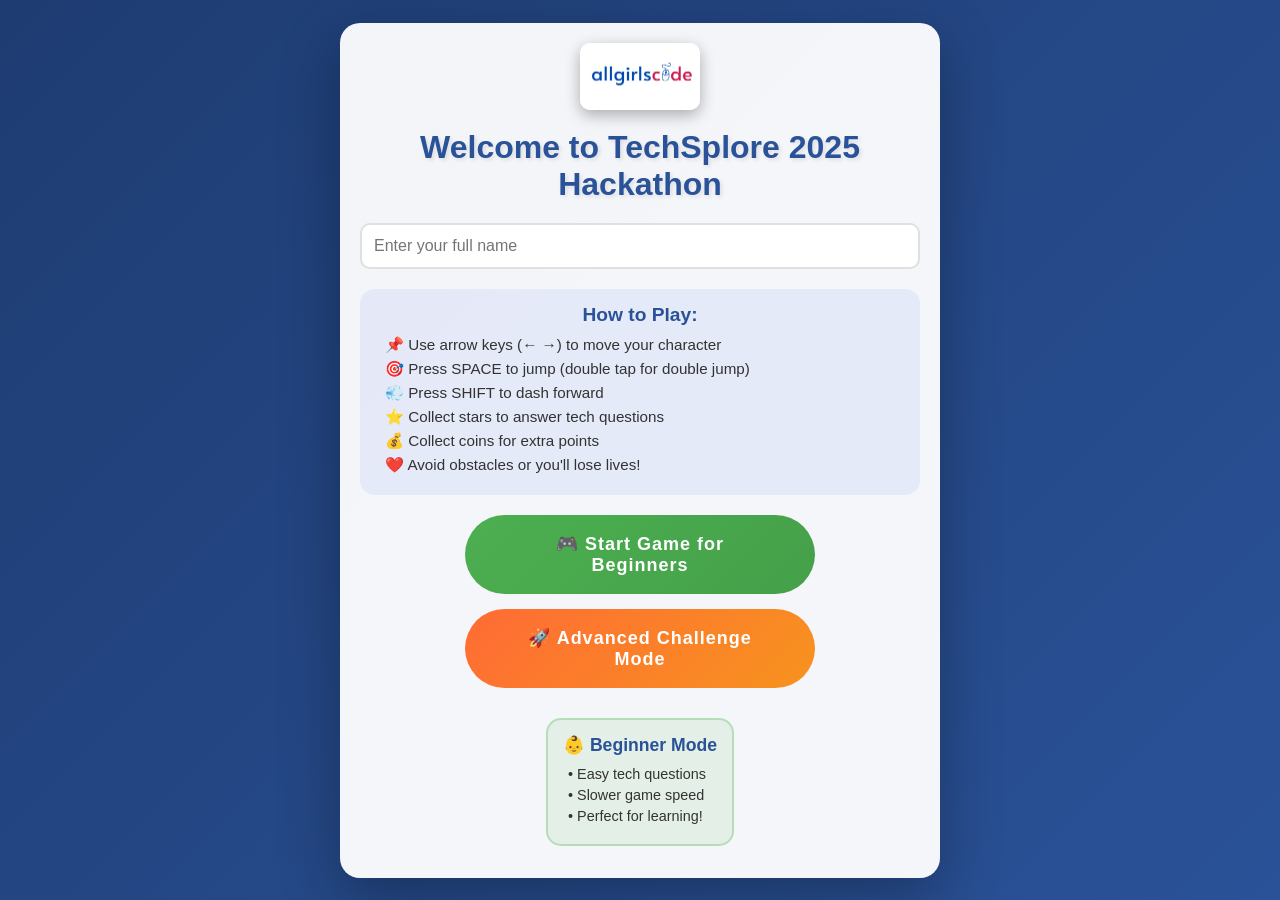
<file: index.html>
<!DOCTYPE html>
<html lang="en">
<head>
    <meta charset="UTF-8">
    <meta name="viewport" content="width=device-width, initial-scale=1.0">
    <title>TechSplore 2025 Hackathon</title>
    <link rel="stylesheet" href="styles.css">
</head>
<body>
    <!-- Welcome Screen -->
    <div id="welcomeScreen" class="screen active">
        <div class="welcome-container">
            <img src="assets/logo.jpg" alt="TechSplore Logo" class="game-logo">
            <h1 class="game-title">Welcome to TechSplore 2025 Hackathon</h1>
            
            <div class="user-info">
                <input type="text" id="playerName" placeholder="Enter your full name" required>
            </div>
            
            <div class="instructions">
                <h3>How to Play:</h3>
                <p>📌 Use arrow keys (← →) to move your character</p>
                <p>🎯 Press SPACE to jump (double tap for double jump)</p>
                <p>💨 Press SHIFT to dash forward</p>
                <p>⭐ Collect stars to answer tech questions</p>
                <p>💰 Collect coins for extra points</p>
                <p>❤️ Avoid obstacles or you'll lose lives!</p>
            </div>
            
            <div class="difficulty-buttons">
                <button id="beginnerBtn" class="start-game-btn beginner-btn">🎮 Start Game for Beginners</button>
                <button id="advancedBtn" class="start-game-btn advanced-btn">🚀 Advanced Challenge Mode</button>
            </div>
            
            <div class="difficulty-info">
                <div class="difficulty-details beginner-details">
                    <h4>👶 Beginner Mode</h4>
                    <p>• Easy tech questions</p>
                    <p>• Slower game speed</p>
                    <p>• Perfect for learning!</p>
                </div>
                <div class="difficulty-details advanced-details" style="display: none;">
                    <h4>🔥 Advanced Mode</h4>
                    <p>• Complex programming questions</p>
                    <p>• Advanced algorithms & data structures</p>
                    <p>• Higher points & faster gameplay</p>
                    <p>• For experienced developers!</p>
                </div>
            </div>
        </div>
    </div>

    <!-- Customization Screen -->
    <div id="customizationScreen" class="screen">
        <div class="customization-container">
            <h2>Customize Your Experience</h2>
            
            <div class="customization-section">
                <h3>Choose Your Character</h3>
                <div class="character-options">
                    <div class="character-option" data-character="astronaut">
                        <div class="character-preview astronaut">
                            <img src="assets/characters/taylor.png" alt="Taylor">
                        </div>
                        <span>Taylor (USA) 🇺🇸</span>
                    </div>
                    <div class="character-option" data-character="robot">
                        <div class="character-preview robot">
                            <img src="assets/characters/icon 2.jpg" alt="Character 2">
                        </div>
                        <span>Fairuz (Lebanon) 🇱🇧</span>
                    </div>
                    <div class="character-option" data-character="alien">
                        <div class="character-preview alien">
                            <img src="assets/characters/icon 3.jpg" alt="Character 3">
                        </div>
                        <span>Olivia (Philippines) 🇵🇭</span>
                    </div>
                    <div class="character-option" data-character="explorer">
                        <div class="character-preview explorer">
                            <img src="assets/characters/icon 4.jpg" alt="Character 4">
                        </div>
                        <span>Akira (Japan) 🇯🇵</span>
                    </div>
                    <div class="character-option" data-character="hellokitty">
                        <div class="character-preview hellokitty">
                            <img src="assets/characters/hellokityyyy.png" alt="Hello Kitty">
                        </div>
                        <span>Hello Kitty 🎀</span>
                    </div>
                    <div class="character-option" data-character="blondie">
                        <div class="character-preview blondie">
                            <img src="assets/characters/blondie.png" alt="Elsie">
                        </div>
                        <span>Elsie 👱‍♀️</span>
                    </div>
                    <div class="character-option" data-character="rory">
                        <div class="character-preview rory">
                            <img src="assets/characters/rory.png" alt="Rory">
                        </div>
                        <span>Rory 🌟</span>
                    </div>
                </div>
            </div>
            
            <div class="customization-section">
                <h3>Choose Background Theme</h3>
                <div class="background-options">
                    <div class="bg-option" data-bg="space">
                        <div class="bg-preview space-bg"></div>
                        <span>Space</span>
                    </div>
                    <div class="bg-option" data-bg="galaxy">
                        <div class="bg-preview galaxy-bg"></div>
                        <span>Galaxy</span>
                    </div>
                    <div class="bg-option" data-bg="nebula">
                        <div class="bg-preview nebula-bg"></div>
                        <span>Nebula</span>
                    </div>
                    <div class="bg-option" data-bg="cosmos">
                        <div class="bg-preview cosmos-bg"></div>
                        <span>Cosmos</span>
                    </div>
                </div>
            </div>
            
            <button id="nextToMusicBtn" class="start-btn">Next: Choose Music</button>
        </div>
    </div>

    <!-- Music Selection Screen -->
    <div id="musicSelectionScreen" class="screen">
        <div class="customization-container">
            <h2>Choose Your Background Music</h2>
            <p>Select the soundtrack for your adventure!</p>
            
            <div class="customization-section">
                <div class="music-options">
                    <div class="music-option" data-music="taylor">
                        <div class="music-preview">
                            <span class="music-icon">🎵</span>
                        </div>
                        <div class="music-info">
                            <span class="music-title">Taylor Swift</span>
                            <span class="music-desc">Welcome to New York</span>
                        </div>
                    </div>
                    <div class="music-option" data-music="olivia">
                        <div class="music-preview">
                            <span class="music-icon">🎸</span>
                        </div>
                        <div class="music-info">
                            <span class="music-title">Olivia Rodrigo</span>
                            <span class="music-desc">Teenage Dream</span>
                        </div>
                    </div>
                    <div class="music-option" data-music="theme">
                        <div class="music-preview">
                            <span class="music-icon">🎼</span>
                        </div>
                        <div class="music-info">
                            <span class="music-title">Gilmore Girls</span>
                            <span class="music-desc">Classic Theme</span>
                        </div>
                    </div>
                </div>
            </div>
            
            <button id="startGameBtn" class="start-btn">Start Game</button>
        </div>
    </div>

    <!-- Game Screen -->
    <div id="gameScreen" class="screen">
        <div class="game-ui">
            <div class="game-stats">
                <div class="stat-item">
                    <span class="stat-label">Player:</span>
                    <span id="displayPlayerName">-</span>
                </div>
                <div class="stat-item">
                    <span class="stat-label">Score:</span>
                    <span id="score">0</span>
                </div>
                <div class="stat-item">
                    <span class="stat-label">Lives:</span>
                    <div id="lives" class="lives-container">
                        <img class="heart" src="assets/characters/icon 5.jpg" alt="Life">
                        <img class="heart" src="assets/characters/icon 5.jpg" alt="Life">
                        <img class="heart" src="assets/characters/icon 5.jpg" alt="Life">
                    </div>
                </div>
                <div class="stat-item">
                    <span class="stat-label">Stars:</span>
                    <span id="starsCollected">0</span>
                </div>
            </div>
            
            <button id="pauseBtn" class="control-btn">Pause</button>
        </div>
        
        <canvas id="gameCanvas"></canvas>
        
    <div class="controls-hint">
        <p>← → Move | SPACE Jump (2x for double) | SHIFT Dash | ESC Pause</p>
    </div>
    </div>

    <!-- Question Modal -->
    <div id="questionModal" class="modal">
        <div class="modal-content">
            <h3>Tech Question!</h3>
            <p id="questionText"></p>
            <div id="answerOptions" class="answer-options"></div>
            <div id="questionFeedback" class="feedback"></div>
        </div>
    </div>

    <!-- Game Over Modal -->
    <div id="gameOverModal" class="modal">
        <div class="modal-content">
            <h2 id="gameOverTitle">Game Over!</h2>
            <p id="finalScore"></p>
            <p id="starsInfo"></p>
            <button id="restartBtn" class="restart-btn">Play Again</button>
        </div>
    </div>

    <!-- Pause Menu -->
    <div id="pauseMenu" class="modal">
        <div class="modal-content">
            <h2>Game Paused</h2>
            <button id="resumeBtn" class="menu-btn">Resume</button>
            <button id="restartFromPause" class="menu-btn">Restart</button>
            <button id="quitBtn" class="menu-btn">Quit to Menu</button>
        </div>
    </div>

    <!-- Coding Challenge Modal -->
    <div id="codingModal" class="modal coding-modal">
        <div class="modal-content coding-content">
            <div class="coding-header">
                <div class="challenge-info">
                    <h3 id="challengeTitle">🚀 Coding Challenge</h3>
                    <span id="challengeCategory" class="challenge-category">Algorithms</span>
                </div>
                <div class="coding-timer">
                    <span id="codingTimer" class="timer-display">⏱️ 2:00</span>
                </div>
            </div>
            
            <div id="challengeDescription" class="challenge-description">
                Write your solution below...
            </div>
            
            <div class="coding-workspace">
                <div class="code-editor-section">
                    <div class="editor-header">
                        <span>📝 Code Editor</span>
                        <span id="challengePoints" class="challenge-points">+200 Points</span>
                    </div>
                    <textarea id="codeEditor" class="code-editor" spellcheck="false"></textarea>
                </div>
                
                <div class="output-section">
                    <div class="editor-header">
                        <span>💻 Output</span>
                        <button id="runCodeBtn" class="run-btn">▶️ Run Code</button>
                    </div>
                    <div id="codeOutput" class="code-output"></div>
                </div>
            </div>
            
            <div class="coding-actions">
                <button id="submitCodeBtn" class="submit-btn">✅ Submit Solution</button>
                <button id="skipChallengeBtn" class="skip-btn">⏭️ Skip Challenge</button>
            </div>
            
            <div id="codingFeedback" class="coding-feedback"></div>
        </div>
    </div>

    <script src="assetConfig.js?v=3"></script>
    <script src="musicManager.js?v=3"></script>
    <script src="customQuestions.js?v=3"></script>
    <script src="questions.js?v=3"></script>
    <script src="codingChallenges.js?v=3"></script>
    <script src="game.js?v=3"></script>
</body>
</html>
</file>
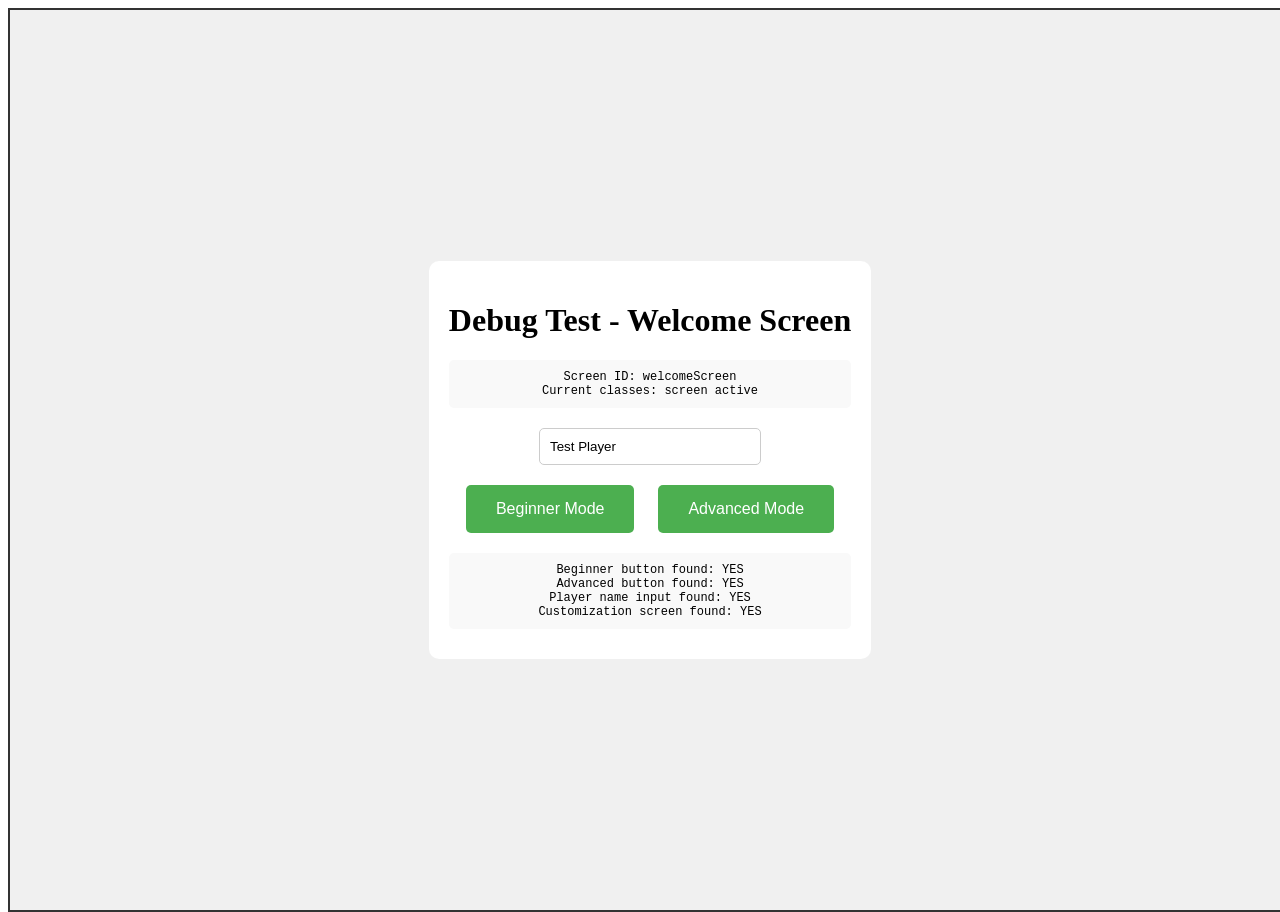
<file: debug-test.html>
<!DOCTYPE html>
<html lang="en">
<head>
    <meta charset="UTF-8">
    <meta name="viewport" content="width=device-width, initial-scale=1.0">
    <title>Debug Test - Button Navigation</title>
    <style>
        .screen {
            position: absolute;
            width: 100%;
            height: 100%;
            display: none;
            align-items: center;
            justify-content: center;
            background: #f0f0f0;
            border: 2px solid #333;
        }
        
        .screen.active {
            display: flex;
        }
        
        .container {
            padding: 20px;
            background: white;
            border-radius: 10px;
            text-align: center;
        }
        
        button {
            padding: 15px 30px;
            margin: 10px;
            background: #4CAF50;
            color: white;
            border: none;
            border-radius: 5px;
            cursor: pointer;
            font-size: 16px;
        }
        
        input {
            padding: 10px;
            margin: 10px;
            border: 1px solid #ccc;
            border-radius: 5px;
            width: 200px;
        }
        
        .debug-info {
            background: #f9f9f9;
            padding: 10px;
            margin: 10px 0;
            border-radius: 5px;
            font-family: monospace;
            font-size: 12px;
        }
    </style>
</head>
<body>
    <!-- Welcome Screen -->
    <div id="welcomeScreen" class="screen active">
        <div class="container">
            <h1>Debug Test - Welcome Screen</h1>
            <div class="debug-info">
                <div>Screen ID: welcomeScreen</div>
                <div>Current classes: <span id="welcomeClasses">-</span></div>
            </div>
            
            <input type="text" id="playerName" placeholder="Enter your name" value="Test Player">
            
            <div>
                <button id="beginnerBtn">Beginner Mode</button>
                <button id="advancedBtn">Advanced Mode</button>
            </div>
            
            <div class="debug-info">
                <div>Beginner button found: <span id="beginnerFound">-</span></div>
                <div>Advanced button found: <span id="advancedFound">-</span></div>
                <div>Player name input found: <span id="nameFound">-</span></div>
                <div>Customization screen found: <span id="customFound">-</span></div>
            </div>
        </div>
    </div>

    <!-- Customization Screen -->
    <div id="customizationScreen" class="screen">
        <div class="container">
            <h1>Debug Test - Customization Screen</h1>
            <div class="debug-info">
                <div>Screen ID: customizationScreen</div>
                <div>Current classes: <span id="customClasses">-</span></div>
            </div>
            
            <p>🎉 Navigation worked! You successfully reached the customization screen.</p>
            
            <button onclick="goBack()">Go Back to Welcome</button>
        </div>
    </div>

    <script>
        console.log('🔍 Debug script starting...');
        
        function updateDebugInfo() {
            // Update class information
            const welcomeScreen = document.getElementById('welcomeScreen');
            const customScreen = document.getElementById('customizationScreen');
            
            if (welcomeScreen) {
                document.getElementById('welcomeClasses').textContent = welcomeScreen.className;
            }
            if (customScreen) {
                document.getElementById('customClasses').textContent = customScreen.className;
            }
        }
        
        function validateUserInfo() {
            const playerName = document.getElementById('playerName').value.trim();
            console.log('🔍 Validating user info. Player name:', playerName);
            
            if (!playerName) {
                alert('Please enter your name!');
                return false;
            }
            return true;
        }
        
        function showCustomizationScreen() {
            console.log('🔍 showCustomizationScreen called');
            const welcomeScreen = document.getElementById('welcomeScreen');
            const customizationScreen = document.getElementById('customizationScreen');
            
            console.log('🔍 Welcome screen element:', welcomeScreen);
            console.log('🔍 Customization screen element:', customizationScreen);
            
            if (welcomeScreen) {
                console.log('🔍 Removing active class from welcome screen');
                welcomeScreen.classList.remove('active');
                console.log('🔍 Welcome screen classes after removal:', welcomeScreen.className);
            } else {
                console.error('❌ Welcome screen element not found!');
            }
            
            if (customizationScreen) {
                console.log('🔍 Adding active class to customization screen');
                customizationScreen.classList.add('active');
                console.log('🔍 Customization screen classes after addition:', customizationScreen.className);
            } else {
                console.error('❌ Customization screen element not found!');
            }
            
            updateDebugInfo();
        }
        
        function goBack() {
            console.log('🔍 Going back to welcome screen');
            const welcomeScreen = document.getElementById('welcomeScreen');
            const customizationScreen = document.getElementById('customizationScreen');
            
            if (customizationScreen) {
                customizationScreen.classList.remove('active');
            }
            if (welcomeScreen) {
                welcomeScreen.classList.add('active');
            }
            
            updateDebugInfo();
        }
        
        function setupEventListeners() {
            console.log('🔍 Setting up event listeners...');
            
            const beginnerBtn = document.getElementById('beginnerBtn');
            const advancedBtn = document.getElementById('advancedBtn');
            const playerNameInput = document.getElementById('playerName');
            const customScreen = document.getElementById('customizationScreen');
            
            // Update debug info
            document.getElementById('beginnerFound').textContent = beginnerBtn ? 'YES' : 'NO';
            document.getElementById('advancedFound').textContent = advancedBtn ? 'YES' : 'NO';
            document.getElementById('nameFound').textContent = playerNameInput ? 'YES' : 'NO';
            document.getElementById('customFound').textContent = customScreen ? 'YES' : 'NO';
            
            if (beginnerBtn) {
                console.log('🔍 Adding event listener to beginner button');
                beginnerBtn.addEventListener('click', () => {
                    console.log('🔍 Beginner button clicked!');
                    if (validateUserInfo()) {
                        console.log('🔍 Validation passed, showing customization screen');
                        showCustomizationScreen();
                    } else {
                        console.log('🔍 Validation failed');
                    }
                });
            } else {
                console.error('❌ Beginner button not found!');
            }
            
            if (advancedBtn) {
                console.log('🔍 Adding event listener to advanced button');
                advancedBtn.addEventListener('click', () => {
                    console.log('🔍 Advanced button clicked!');
                    if (validateUserInfo()) {
                        console.log('🔍 Validation passed, showing customization screen');
                        showCustomizationScreen();
                    } else {
                        console.log('🔍 Validation failed');
                    }
                });
            } else {
                console.error('❌ Advanced button not found!');
            }
        }
        
        // Initialize when DOM is loaded
        document.addEventListener('DOMContentLoaded', () => {
            console.log('🔍 DOM loaded, initializing...');
            setupEventListeners();
            updateDebugInfo();
        });
        
        // Also try immediate setup in case DOMContentLoaded already fired
        if (document.readyState === 'loading') {
            console.log('🔍 Document still loading, waiting for DOMContentLoaded');
        } else {
            console.log('🔍 Document already loaded, setting up immediately');
            setupEventListeners();
            updateDebugInfo();
        }
    </script>
</body>
</html>
</file>
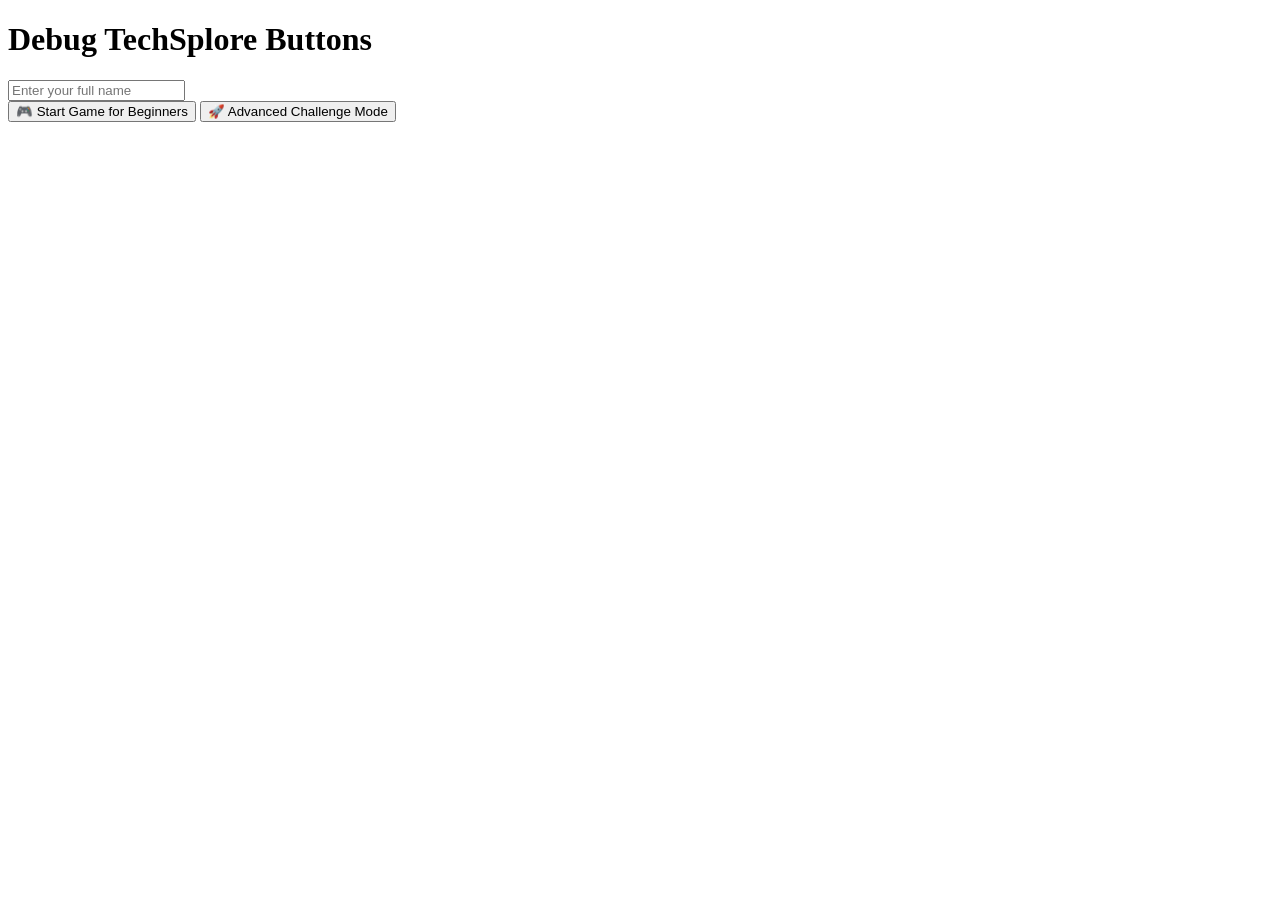
<file: debug.html>
<!DOCTYPE html>
<html lang="en">
<head>
    <meta charset="UTF-8">
    <meta name="viewport" content="width=device-width, initial-scale=1.0">
    <title>Debug TechSplore</title>
</head>
<body>
    <h1>Debug TechSplore Buttons</h1>
    
    <div id="welcomeScreen" class="screen active">
        <div class="user-info">
            <input type="text" id="playerName" placeholder="Enter your full name" required>
        </div>
        
        <div class="difficulty-buttons">
            <button id="beginnerBtn" class="start-game-btn beginner-btn">🎮 Start Game for Beginners</button>
            <button id="advancedBtn" class="start-game-btn advanced-btn">🚀 Advanced Challenge Mode</button>
        </div>
    </div>

    <div id="customizationScreen" class="screen" style="display: none;">
        <h2>Customization Screen</h2>
        <p>Success! You reached the customization screen.</p>
    </div>

    <script>
        // Simple debug script
        console.log('Debug script starting...');
        
        document.addEventListener('DOMContentLoaded', () => {
            console.log('DOM loaded');
            
            const beginnerBtn = document.getElementById('beginnerBtn');
            const advancedBtn = document.getElementById('advancedBtn');
            
            console.log('Beginner button:', beginnerBtn);
            console.log('Advanced button:', advancedBtn);
            
            function validateUserInfo() {
                const playerName = document.getElementById('playerName').value.trim();
                console.log('Player name:', playerName);
                
                if (!playerName) {
                    alert('Please enter your full name!');
                    return false;
                }
                return true;
            }
            
            function showCustomizationScreen() {
                console.log('Showing customization screen');
                document.getElementById('welcomeScreen').style.display = 'none';
                document.getElementById('customizationScreen').style.display = 'block';
            }
            
            if (beginnerBtn) {
                beginnerBtn.addEventListener('click', () => {
                    console.log('Beginner button clicked');
                    if (validateUserInfo()) {
                        console.log('Validation passed');
                        showCustomizationScreen();
                    } else {
                        console.log('Validation failed');
                    }
                });
            }
            
            if (advancedBtn) {
                advancedBtn.addEventListener('click', () => {
                    console.log('Advanced button clicked');
                    if (validateUserInfo()) {
                        console.log('Validation passed');
                        showCustomizationScreen();
                    } else {
                        console.log('Validation failed');
                    }
                });
            }
        });
    </script>
</body>
</html>
</file>
<file: styles.css>
/* Global Styles */
* {
    margin: 0;
    padding: 0;
    box-sizing: border-box;
}

body {
    font-family: 'Segoe UI', Tahoma, Geneva, Verdana, sans-serif;
    overflow: hidden;
    background: linear-gradient(135deg, #667eea 0%, #764ba2 100%);
    height: 100vh;
    position: relative;
}

/* Screen Management */
.screen {
    position: absolute;
    width: 100%;
    height: 100%;
    display: none;
    align-items: center;
    justify-content: center;
}

.screen.active {
    display: flex;
}

/* Welcome Screen */
#welcomeScreen {
    background: linear-gradient(135deg, #1e3c72 0%, #2a5298 100%);
    animation: backgroundShift 10s ease-in-out infinite;
}

@keyframes backgroundShift {
    0%, 100% { background: linear-gradient(135deg, #1e3c72 0%, #2a5298 100%); }
    50% { background: linear-gradient(135deg, #2a5298 0%, #7e8ba3 100%); }
}

.welcome-container {
    text-align: center;
    background: rgba(255, 255, 255, 0.95);
    padding: 20px;
    border-radius: 20px;
    box-shadow: 0 20px 60px rgba(0, 0, 0, 0.3);
    max-width: 90vw;
    max-height: 95vh;
    width: 600px;
    overflow-y: auto;
    animation: slideIn 0.8s ease-out;
}

@keyframes slideIn {
    from {
        transform: translateY(-50px);
        opacity: 0;
    }
    to {
        transform: translateY(0);
        opacity: 1;
    }
}

.game-logo {
    width: 120px;
    height: auto;
    margin-bottom: 15px;
    border-radius: 10px;
    box-shadow: 0 5px 15px rgba(0, 0, 0, 0.3);
}

.game-title {
    font-size: 2em;
    color: #2a5298;
    margin-bottom: 20px;
    text-shadow: 2px 2px 4px rgba(0, 0, 0, 0.1);
    animation: pulse 2s ease-in-out infinite;
}

@keyframes pulse {
    0%, 100% { transform: scale(1); }
    50% { transform: scale(1.02); }
}

.user-info {
    margin: 20px 0;
}

.user-info input {
    display: block;
    width: 100%;
    padding: 12px;
    margin: 8px 0;
    border: 2px solid #e0e0e0;
    border-radius: 10px;
    font-size: 16px;
    transition: all 0.3s ease;
}

.user-info input:focus {
    outline: none;
    border-color: #667eea;
    transform: scale(1.02);
    box-shadow: 0 0 15px rgba(102, 126, 234, 0.3);
}

.instructions {
    background: rgba(102, 126, 234, 0.1);
    border-radius: 15px;
    padding: 15px;
    margin: 15px 0;
    text-align: left;
}

.instructions h3 {
    color: #2a5298;
    margin-bottom: 10px;
    text-align: center;
    font-size: 1.2em;
}

.instructions p {
    margin: 6px 0;
    color: #333;
    font-size: 0.95em;
    padding-left: 10px;
}

/* Difficulty Selection Styles */
.difficulty-buttons {
    display: flex;
    flex-direction: column;
    gap: 15px;
    margin: 20px 0;
    align-items: center;
}

.start-game-btn {
    padding: 18px 40px;
    font-size: 18px;
    font-weight: bold;
    border: none;
    border-radius: 50px;
    cursor: pointer;
    transition: all 0.3s ease;
    letter-spacing: 1px;
    color: white;
    width: 85%;
    max-width: 350px;
    position: relative;
    overflow: hidden;
}

.beginner-btn {
    background: linear-gradient(135deg, #4CAF50 0%, #45a049 100%);
    text-transform: none;
}

.beginner-btn:hover {
    background: linear-gradient(135deg, #45a049 0%, #3e8e41 100%);
    transform: translateY(-3px);
    box-shadow: 0 10px 25px rgba(76, 175, 80, 0.4);
}

.advanced-btn {
    background: linear-gradient(135deg, #ff6b35 0%, #f7931e 100%);
    text-transform: none;
    animation: glow 2s ease-in-out infinite alternate;
}

.advanced-btn:hover {
    background: linear-gradient(135deg, #e55a31 0%, #e6851a 100%);
    transform: translateY(-3px);
    box-shadow: 0 10px 25px rgba(255, 107, 53, 0.4);
}

@keyframes glow {
    from {
        box-shadow: 0 0 5px rgba(255, 107, 53, 0.2);
    }
    to {
        box-shadow: 0 0 20px rgba(255, 107, 53, 0.4), 0 0 30px rgba(255, 107, 53, 0.2);
    }
}

.start-game-btn:active {
    transform: translateY(0);
}

/* Difficulty Info Styles */
.difficulty-info {
    margin: 20px 0;
    display: flex;
    justify-content: center;
}

.difficulty-details {
    background: rgba(102, 126, 234, 0.1);
    border-radius: 15px;
    padding: 15px;
    margin: 10px;
    text-align: left;
    max-width: 300px;
    border: 2px solid transparent;
    transition: all 0.3s ease;
}

.difficulty-details h4 {
    color: #2a5298;
    margin-bottom: 10px;
    text-align: center;
    font-size: 1.1em;
}

.difficulty-details p {
    margin: 5px 0;
    color: #333;
    font-size: 0.9em;
    padding-left: 5px;
}

.beginner-details {
    border-color: rgba(76, 175, 80, 0.3);
    background: rgba(76, 175, 80, 0.1);
}

.advanced-details {
    border-color: rgba(255, 107, 53, 0.3);
    background: rgba(255, 107, 53, 0.1);
}

/* Responsive design for mobile */
@media (max-width: 768px) {
    .difficulty-info {
        flex-direction: column;
        align-items: center;
    }
    
    .difficulty-details {
        width: 100%;
        max-width: none;
        margin: 5px 0;
    }
    
    .start-game-btn {
        width: 95%;
        font-size: 16px;
        padding: 15px 30px;
    }
}

/* Customization Screen */
#customizationScreen, #musicSelectionScreen {
    background: linear-gradient(135deg, #667eea 0%, #764ba2 100%);
}

.customization-container {
    background: rgba(255, 255, 255, 0.95);
    padding: 40px;
    border-radius: 20px;
    box-shadow: 0 20px 60px rgba(0, 0, 0, 0.3);
    max-width: 800px;
    width: 90%;
    max-height: 90vh;
    overflow-y: auto;
    text-align: center;
}

.customization-section {
    margin: 30px 0;
}

.customization-section h3 {
    color: #2a5298;
    margin-bottom: 20px;
    font-size: 1.5em;
}

.character-options, .background-options {
    display: grid;
    grid-template-columns: repeat(auto-fit, minmax(120px, 1fr));
    gap: 20px;
    margin: 20px 0;
}

.character-option, .bg-option {
    text-align: center;
    cursor: pointer;
    transition: all 0.3s ease;
    padding: 15px;
    border-radius: 15px;
    border: 3px solid transparent;
}

.character-option:hover, .bg-option:hover {
    transform: scale(1.05);
    background: rgba(102, 126, 234, 0.1);
}

.character-option.selected, .bg-option.selected {
    border-color: #667eea;
    background: rgba(102, 126, 234, 0.2);
    transform: scale(1.08);
}

.character-preview, .bg-preview {
    width: 80px;
    height: 80px;
    margin: 0 auto 10px;
    border-radius: 10px;
    position: relative;
    overflow: hidden;
}

/* Character Previews */
.character-preview {
    background: linear-gradient(135deg, #e0e0e0 0%, #ffffff 100%);
    position: relative;
}

.character-preview img {
    width: 100%;
    height: 100%;
    object-fit: cover;
    border-radius: 8px;
}

/* Background Previews */
.bg-preview.space-bg {
    background-image: url('assets/backgrounds/bggame.jpg');
    background-size: cover;
    background-position: center;
    position: relative;
}

.bg-preview.galaxy-bg {
    background-image: url('assets/backgrounds/Purple and Pink Pixel Retro Nostalgia Fever Fandom Game Presentation.jpg');
    background-size: cover;
    background-position: center;
}

.bg-preview.nebula-bg {
    background-image: url('assets/backgrounds/Purple and Pink Pixel Retro Nostalgia Fever Fandom Game Presentation (1).jpg');
    background-size: cover;
    background-position: center;
}

.bg-preview.cosmos-bg {
    background-image: url('assets/backgrounds/Purple and Pink Pixel Retro Nostalgia Fever Fandom Game Presentation (2).jpg');
    background-size: cover;
    background-position: center;
}

.start-btn {
    padding: 15px 50px;
    font-size: 20px;
    font-weight: bold;
    background: linear-gradient(135deg, #667eea 0%, #764ba2 100%);
    color: white;
    border: none;
    border-radius: 50px;
    cursor: pointer;
    transition: all 0.3s ease;
    margin-top: 30px;
    text-transform: uppercase;
    letter-spacing: 2px;
}

.start-btn:hover {
    transform: translateY(-3px);
    box-shadow: 0 10px 30px rgba(0, 0, 0, 0.3);
}

/* Game Screen */
#gameScreen {
    background: #000;
    position: relative;
}

#gameScreen.space-theme {
    background-image: url('assets/backgrounds/bggame.jpg');
    background-size: cover;
    background-position: center;
    background-attachment: fixed;
}

#gameScreen.galaxy-theme {
    background-image: url('assets/backgrounds/Purple and Pink Pixel Retro Nostalgia Fever Fandom Game Presentation.jpg');
    background-size: cover;
    background-position: center;
    background-attachment: fixed;
}

#gameScreen.nebula-theme {
    background-image: url('assets/backgrounds/Purple and Pink Pixel Retro Nostalgia Fever Fandom Game Presentation (1).jpg');
    background-size: cover;
    background-position: center;
    background-attachment: fixed;
}

#gameScreen.cosmos-theme {
    background-image: url('assets/backgrounds/Purple and Pink Pixel Retro Nostalgia Fever Fandom Game Presentation (2).jpg');
    background-size: cover;
    background-position: center;
    background-attachment: fixed;
}

.game-ui {
    position: absolute;
    top: 0;
    left: 0;
    right: 0;
    z-index: 10;
    background: rgba(0, 0, 0, 0.7);
    padding: 15px;
    display: flex;
    justify-content: space-between;
    align-items: center;
}

.game-stats {
    display: flex;
    gap: 30px;
    color: white;
    font-size: 18px;
}

.stat-item {
    display: flex;
    align-items: center;
    gap: 10px;
    background: rgba(255, 255, 255, 0.1);
    padding: 5px 15px;
    border-radius: 20px;
    transition: all 0.3s ease;
}

.stat-item:hover {
    background: rgba(255, 255, 255, 0.2);
    transform: scale(1.05);
}

.stat-label {
    font-weight: bold;
    color: #ffd700;
}

.lives-container {
    display: flex;
    gap: 5px;
}

.heart {
    width: 25px;
    height: 25px;
    display: inline-block;
    animation: heartbeat 1.5s ease-in-out infinite;
}

@keyframes heartbeat {
    0%, 100% { transform: scale(1); }
    50% { transform: scale(1.1); }
}

.control-btn {
    padding: 10px 25px;
    background: linear-gradient(135deg, #f093fb 0%, #f5576c 100%);
    color: white;
    border: none;
    border-radius: 25px;
    cursor: pointer;
    font-weight: bold;
    transition: all 0.3s ease;
}

.control-btn:hover {
    transform: scale(1.05);
    box-shadow: 0 5px 15px rgba(0, 0, 0, 0.3);
}

#gameCanvas {
    display: block;
    background: transparent;
}

.controls-hint {
    position: absolute;
    bottom: 20px;
    left: 50%;
    transform: translateX(-50%);
    background: rgba(0, 0, 0, 0.8);
    color: white;
    padding: 10px 20px;
    border-radius: 20px;
    font-size: 14px;
    z-index: 10;
}

/* Modals */
.modal {
    position: fixed;
    top: 0;
    left: 0;
    width: 100%;
    height: 100%;
    background: rgba(0, 0, 0, 0.8);
    display: none;
    align-items: center;
    justify-content: center;
    z-index: 1000;
}

.modal.active {
    display: flex;
    animation: fadeIn 0.3s ease-out;
}

@keyframes fadeIn {
    from { opacity: 0; }
    to { opacity: 1; }
}

.modal-content {
    background: white;
    padding: 40px;
    border-radius: 20px;
    max-width: 500px;
    width: 90%;
    text-align: center;
    animation: slideUp 0.3s ease-out;
}

@keyframes slideUp {
    from {
        transform: translateY(50px);
        opacity: 0;
    }
    to {
        transform: translateY(0);
        opacity: 1;
    }
}

.modal-content h2, .modal-content h3 {
    color: #2a5298;
    margin-bottom: 20px;
}

#questionText {
    font-size: 18px;
    margin: 20px 0;
    color: #333;
}

.answer-options {
    display: grid;
    gap: 15px;
    margin: 20px 0;
}

.answer-btn {
    padding: 15px;
    background: linear-gradient(135deg, #667eea 0%, #764ba2 100%);
    color: white;
    border: none;
    border-radius: 10px;
    cursor: pointer;
    font-size: 16px;
    transition: all 0.3s ease;
}

.answer-btn:hover {
    transform: scale(1.05);
    box-shadow: 0 5px 15px rgba(0, 0, 0, 0.2);
}

.answer-btn.correct {
    background: linear-gradient(135deg, #00c851 0%, #00ff00 100%);
    animation: correctPulse 0.5s ease;
}

.answer-btn.incorrect {
    background: linear-gradient(135deg, #ff4444 0%, #cc0000 100%);
    animation: shake 0.5s ease;
}

@keyframes correctPulse {
    0%, 100% { transform: scale(1); }
    50% { transform: scale(1.1); }
}

@keyframes shake {
    0%, 100% { transform: translateX(0); }
    25% { transform: translateX(-10px); }
    75% { transform: translateX(10px); }
}

.feedback {
    margin-top: 20px;
    font-size: 18px;
    font-weight: bold;
    padding: 10px;
    border-radius: 10px;
}

.feedback.correct {
    color: #00c851;
    background: rgba(0, 200, 81, 0.1);
}

.feedback.incorrect {
    color: #ff4444;
    background: rgba(255, 68, 68, 0.1);
}

.restart-btn, .menu-btn {
    padding: 15px 40px;
    margin: 10px;
    background: linear-gradient(135deg, #667eea 0%, #764ba2 100%);
    color: white;
    border: none;
    border-radius: 50px;
    cursor: pointer;
    font-size: 18px;
    font-weight: bold;
    transition: all 0.3s ease;
}

.restart-btn:hover, .menu-btn:hover {
    transform: scale(1.05);
    box-shadow: 0 10px 20px rgba(0, 0, 0, 0.3);
}

#finalScore, #starsInfo {
    font-size: 20px;
    margin: 15px 0;
    color: #333;
}

/* Star animation on game canvas */
@keyframes starFloat {
    0% { transform: translateY(0) rotate(0deg); }
    50% { transform: translateY(-10px) rotate(180deg); }
    100% { transform: translateY(0) rotate(360deg); }
}

/* Responsive Design */
@media (max-width: 768px) {
    .game-title {
        font-size: 1.8em;
    }
    
    .welcome-container, .customization-container {
        padding: 30px;
        margin: 20px;
    }
    
    .game-stats {
        flex-wrap: wrap;
        gap: 15px;
        font-size: 14px;
    }
    
    .character-options, .background-options {
        grid-template-columns: repeat(2, 1fr);
    }
    
    .controls-hint {
        font-size: 12px;
        padding: 8px 15px;
    }
}

/* Loading animation */
.loading {
    display: inline-block;
    width: 30px;
    height: 30px;
    border: 3px solid rgba(255, 255, 255, 0.3);
    border-radius: 50%;
    border-top-color: white;
    animation: spin 1s ease-in-out infinite;
}

@keyframes spin {
    to { transform: rotate(360deg); }
}

/* Achievement Notification */
.achievement-notification {
    position: fixed;
    top: 20px;
    right: -400px;
    background: linear-gradient(135deg, #667eea 0%, #764ba2 100%);
    color: white;
    padding: 20px;
    border-radius: 15px;
    box-shadow: 0 10px 30px rgba(0, 0, 0, 0.3);
    display: flex;
    align-items: center;
    gap: 15px;
    z-index: 2000;
    transition: right 0.5s cubic-bezier(0.68, -0.55, 0.265, 1.55);
}

.achievement-notification.show {
    right: 20px;
}

.achievement-icon {
    font-size: 40px;
    animation: bounce 0.5s ease infinite alternate;
}

.achievement-title {
    font-size: 14px;
    opacity: 0.9;
    text-transform: uppercase;
    letter-spacing: 1px;
}

.achievement-name {
    font-size: 18px;
    font-weight: bold;
    margin-top: 5px;
}

@keyframes bounce {
    from { transform: translateY(0); }
    to { transform: translateY(-5px); }
}

/* Dash cooldown indicator */
.dash-indicator {
    position: fixed;
    bottom: 100px;
    left: 20px;
    width: 60px;
    height: 60px;
    background: rgba(0, 0, 0, 0.5);
    border-radius: 50%;
    display: flex;
    align-items: center;
    justify-content: center;
    border: 3px solid #00FFFF;
}

.dash-indicator.ready {
    animation: pulse-dash 1s ease-in-out infinite;
}

@keyframes pulse-dash {
    0%, 100% { 
        box-shadow: 0 0 0 0 rgba(0, 255, 255, 0.7);
        transform: scale(1);
    }
    50% { 
        box-shadow: 0 0 0 10px rgba(0, 255, 255, 0);
        transform: scale(1.05);
    }
}

/* Power-up active effect */
.power-up-glow {
    position: absolute;
    top: 0;
    left: 0;
    right: 0;
    bottom: 0;
    pointer-events: none;
    z-index: 5;
}

.power-up-glow.shield {
    box-shadow: inset 0 0 50px rgba(79, 195, 247, 0.3);
    animation: shield-pulse 2s ease-in-out infinite;
}

.power-up-glow.speed {
    box-shadow: inset 0 0 50px rgba(255, 215, 0, 0.3);
    animation: speed-lines 0.5s linear infinite;
}

@keyframes shield-pulse {
    0%, 100% { opacity: 0.3; }
    50% { opacity: 0.6; }
}

@keyframes speed-lines {
    from { background-position: 0 0; }
    to { background-position: 100px 0; }
}

/* Question Enhancements */
.question-timer {
    font-size: 24px;
    font-weight: bold;
    color: #667eea;
    margin-bottom: 15px;
    padding: 10px;
    background: rgba(102, 126, 234, 0.1);
    border-radius: 10px;
    animation: pulse 1s ease-in-out infinite;
}

.question-category {
    display: inline-block;
    background: linear-gradient(135deg, #667eea 0%, #764ba2 100%);
    color: white;
    padding: 5px 15px;
    border-radius: 20px;
    font-size: 14px;
    margin-bottom: 10px;
    text-transform: uppercase;
    letter-spacing: 1px;
}

.obligatory-notice {
    background: #ff6b6b;
    color: white;
    padding: 10px 20px;
    border-radius: 10px;
    margin-top: 20px;
    font-weight: bold;
    animation: shake 0.5s ease-in-out infinite;
}

@keyframes shake {
    0%, 100% { transform: translateX(0); }
    25% { transform: translateX(-5px); }
    75% { transform: translateX(5px); }
}

/* Coding Challenge Modal Styles */
.coding-modal .modal-content {
    max-width: 90vw;
    width: 1200px; /* Wider modal for coding */
    background: #f0f2f5;
    box-shadow: 0 25px 80px rgba(0, 0, 0, 0.4);
    height: 95vh;
}

.coding-content {
    display: flex;
    flex-direction: column;
    height: 100%;
    padding: 25px;
}

.coding-header {
    display: flex;
    justify-content: space-between;
    align-items: center;
    margin-bottom: 15px;
}

.challenge-info h3 {
    font-size: 1.8em;
    color: #333;
    margin: 0;
}

.challenge-category {
    background: linear-gradient(135deg, #ff6b35 0%, #f7931e 100%);
    padding: 6px 15px;
    font-size: 14px;
    border-radius: 20px;
    color: white;
}

.coding-timer {
    font-size: 1.8em;
    font-weight: bold;
    color: #ff4444;
    background: white;
    padding: 10px 20px;
    border-radius: 10px;
    box-shadow: 0 4px 10px rgba(0, 0, 0, 0.1);
}

.challenge-description {
    background: white;
    border-radius: 10px;
    padding: 15px;
    margin-bottom: 15px;
    font-size: 1em;
    color: #555;
}

.coding-workspace {
    display: flex;
    flex-grow: 1;
    gap: 20px;
    height: calc(100% - 200px); /* Adjust height for other elements */
}

.code-editor-section, .output-section {
    flex: 1;
    display: flex;
    flex-direction: column;
}

.editor-header {
    background: #333;
    color: white;
    padding: 10px 15px;
    border-radius: 10px 10px 0 0;
    display: flex;
    justify-content: space-between;
    align-items: center;
    font-weight: bold;
}

.code-editor {
    width: 100%;
    flex-grow: 1;
    background: #1e1e1e;
    color: #d4d4d4;
    border: none;
    padding: 15px;
    font-family: 'Courier New', Courier, monospace;
    font-size: 16px;
    line-height: 1.5;
    resize: none;
    border-radius: 0 0 10px 10px;
}

.code-editor:focus {
    outline: 2px solid #ff6b35;
}

.code-output {
    flex-grow: 1;
    background: #1e1e1e;
    color: #ccc;
    border-radius: 0 0 10px 10px;
    padding: 15px;
    font-family: 'Courier New', Courier, monospace;
    white-space: pre-wrap;
    overflow-y: auto;
}

.run-btn {
    background: #4CAF50;
    color: white;
    border: none;
    padding: 8px 15px;
    border-radius: 5px;
    cursor: pointer;
    transition: background 0.3s ease;
}

.run-btn:hover { background: #45a049; }

.coding-actions {
    display: flex;
    justify-content: center;
    gap: 20px;
    margin-top: 20px;
}

.submit-btn, .skip-btn {
    padding: 15px 40px;
    font-size: 18px;
    font-weight: bold;
    border-radius: 30px;
    border: none;
    cursor: pointer;
    transition: all 0.3s ease;
}

.submit-btn {
    background: linear-gradient(135deg, #00c851 0%, #00ff00 100%);
    color: white;
}

.skip-btn {
    background: linear-gradient(135deg, #FF5252 0%, #ff4444 100%);
    color: white;
}

.coding-feedback {
    margin-top: 15px;
    font-size: 18px;
    font-weight: bold;
    padding: 10px;
    border-radius: 10px;
    text-align: center;
}

@media (max-width: 992px) {
    .coding-workspace {
        flex-direction: column;
    }
}

/* Music Selection Screen */
.music-options {
    display: flex;
    justify-content: center;
    flex-wrap: wrap;
    gap: 30px;
    margin: 30px 0;
    max-width: 100%;
}

.music-option {
    background: rgba(255, 255, 255, 0.9);
    border: 3px solid transparent;
    border-radius: 20px;
    padding: 25px;
    cursor: pointer;
    transition: all 0.3s ease;
    display: flex;
    flex-direction: column;
    align-items: center;
    text-align: center;
    min-width: 180px;
    max-width: 200px;
    position: relative;
    box-shadow: 0 10px 30px rgba(0, 0, 0, 0.1);
}

.music-option:hover {
    transform: translateY(-5px) scale(1.05);
    box-shadow: 0 15px 40px rgba(0, 0, 0, 0.2);
    background: rgba(255, 255, 255, 1);
}

.music-option.selected {
    border-color: #667eea;
    background: rgba(102, 126, 234, 0.15);
    transform: translateY(-8px) scale(1.08);
    box-shadow: 0 20px 50px rgba(102, 126, 234, 0.3);
}

.music-option.selected::before {
    content: "✓";
    position: absolute;
    top: -10px;
    right: -10px;
    background: #667eea;
    color: white;
    width: 30px;
    height: 30px;
    border-radius: 50%;
    display: flex;
    align-items: center;
    justify-content: center;
    font-weight: bold;
    font-size: 16px;
    animation: checkmark 0.3s ease;
}

@keyframes checkmark {
    from {
        transform: scale(0) rotate(-180deg);
        opacity: 0;
    }
    to {
        transform: scale(1) rotate(0deg);
        opacity: 1;
    }
}

.music-preview {
    width: 80px;
    height: 80px;
    background: linear-gradient(135deg, #667eea 0%, #764ba2 100%);
    border-radius: 50%;
    display: flex;
    align-items: center;
    justify-content: center;
    margin-bottom: 15px;
    position: relative;
    overflow: hidden;
}

.music-preview::before {
    content: '';
    position: absolute;
    width: 100%;
    height: 100%;
    background: linear-gradient(45deg, rgba(255,255,255,0.1) 25%, transparent 25%, transparent 75%, rgba(255,255,255,0.1) 75%);
    animation: shimmer 2s infinite;
}

@keyframes shimmer {
    0% { transform: translateX(-100%); }
    100% { transform: translateX(100%); }
}

.music-icon {
    font-size: 35px;
    z-index: 1;
    position: relative;
    animation: musicPulse 2s ease-in-out infinite;
}

@keyframes musicPulse {
    0%, 100% { transform: scale(1); }
    50% { transform: scale(1.1); }
}

.music-info {
    display: flex;
    flex-direction: column;
    gap: 8px;
}

.music-title {
    font-size: 18px;
    font-weight: bold;
    color: #2a5298;
    margin-bottom: 5px;
}

.music-desc {
    font-size: 14px;
    color: #666;
    font-style: italic;
}

/* Center all buttons properly */
.customization-container h2 {
    text-align: center;
    margin-bottom: 10px;
}

.customization-container p {
    text-align: center;
    color: #666;
    margin-bottom: 30px;
}

.character-options, .background-options, .music-options {
    justify-content: center;
}

/* Improve responsive design for music selection */
@media (max-width: 768px) {
    .music-options {
        flex-direction: column;
        align-items: center;
        gap: 20px;
    }
    
    .music-option {
        min-width: 250px;
        max-width: 280px;
    }
    
    .character-options, .background-options {
        grid-template-columns: repeat(2, 1fr);
        gap: 15px;
    }
    
    .music-options {
        gap: 20px;
    }
}

@media (max-width: 480px) {
    .character-options, .background-options {
        grid-template-columns: 1fr 1fr;
    }
    
    .music-option {
        min-width: 200px;
        max-width: 220px;
    }
}
</file>
